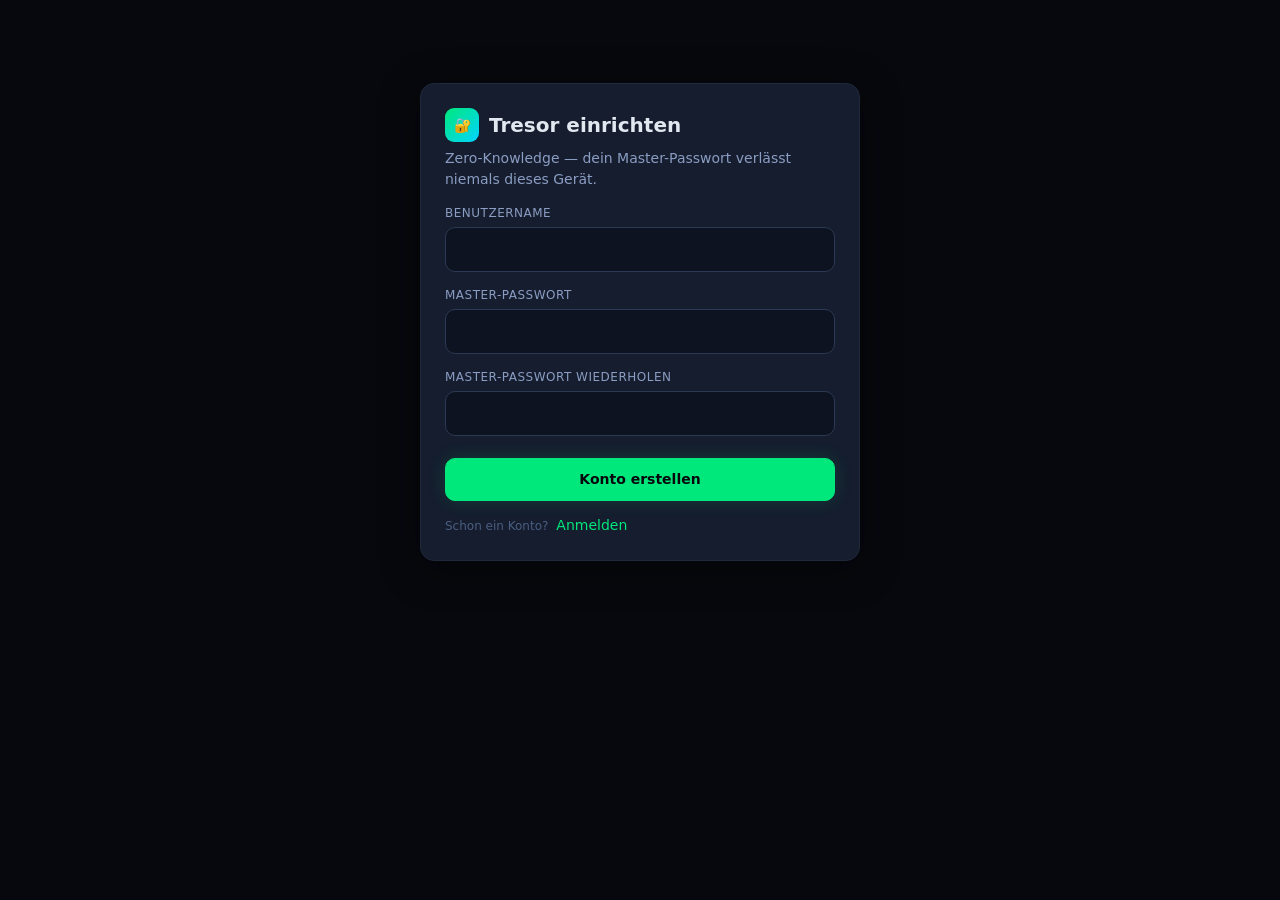
<file: vault/static/vault-app/index.html>
<!DOCTYPE html>
<html lang="de">
<head>
  <meta charset="utf-8">
  <meta name="viewport" content="width=device-width, initial-scale=1">
  <title>Vault</title>
  <script type="importmap" nonce="__NONCE__">
    { "imports": { "hash-wasm": "./vendor/hash-wasm.esm.js" } }
  </script>
  <style>
    :root {
      --bg-void:#06080d; --bg-deep:#0b0f18; --bg-surface:#111827; --bg-card:#151d2e;
      --bg-elevated:#1a2438; --bg-input:#0d1320;
      --border-dim:#1e293b; --border-mid:#2a3a52; --border-glow:#334766;
      --text-primary:#e2e8f0; --text-secondary:#8b9dc3; --text-muted:#4a5e80;
      --accent:#00e87b; --accent-dim:#00c968; --accent-glow:rgba(0,232,123,.15); --accent-ghost:rgba(0,232,123,.06);
      --cyan:#00d4ff; --blue:#3b82f6; --amber:#f59e0b; --red:#ef4444; --purple:#a855f7; --orange:#f97316;
      --radius-sm:6px; --radius-md:10px; --radius-lg:14px; --radius-xl:20px;
      --font-mono:'JetBrains Mono','Fira Code',monospace;
      --font-sans:'Space Grotesk',system-ui,sans-serif;
    }
    *,*::before,*::after { box-sizing:border-box; margin:0; padding:0; }
    body { background:var(--bg-void); color:var(--text-primary); font:14px/1.5 var(--font-sans); }
    ::-webkit-scrollbar { width:8px; height:8px; }
    ::-webkit-scrollbar-thumb { background:var(--border-mid); border-radius:3px; }
    .wrap { max-width:880px; margin:0 auto; padding:20px 16px; }
    h1 { font-size:20px; font-weight:600; }
    h2 { font-size:16px; font-weight:600; margin-bottom:14px; }
    .muted { color:var(--text-secondary); }
    .dim { color:var(--text-muted); font-size:12px; }
    .pad { padding:16px; }

    /* Screens / Cards */
    .screen { display:flex; justify-content:center; padding-top:7vh; }
    .card { background:var(--bg-card); border:1px solid var(--border-dim); border-radius:var(--radius-lg);
            padding:24px; max-width:440px; width:100%; box-shadow:0 8px 40px rgba(0,0,0,.35); }
    .card.wide { max-width:600px; }
    .brand { display:flex; align-items:center; gap:10px; margin-bottom:6px; }
    .brand .logo { width:34px; height:34px; border-radius:9px; display:grid; place-items:center;
      background:linear-gradient(135deg,var(--accent),var(--cyan)); color:var(--bg-void); }

    /* Fields */
    .field { display:block; margin:14px 0; }
    .field > span { display:block; font-size:12px; color:var(--text-secondary); margin-bottom:5px;
      text-transform:uppercase; letter-spacing:.5px; }
    input,textarea,select { width:100%; padding:11px 12px; background:var(--bg-input);
      border:1px solid var(--border-mid); border-radius:var(--radius-md); color:var(--text-primary);
      font:inherit; outline:none; transition:border-color .15s; }
    input:focus,textarea:focus { border-color:var(--accent-dim); box-shadow:0 0 0 3px var(--accent-ghost); }
    textarea { min-height:70px; resize:vertical; }
    .mono { font-family:var(--font-mono); }

    /* Buttons */
    .btn { padding:10px 15px; border:1px solid var(--border-mid); background:var(--bg-elevated);
      color:var(--text-primary); border-radius:var(--radius-md); cursor:pointer; font:inherit;
      display:inline-flex; align-items:center; gap:7px; transition:all .15s; white-space:nowrap; }
    .btn:hover { border-color:var(--border-glow); background:var(--bg-surface); }
    .btn.primary { background:var(--accent); border-color:var(--accent); color:var(--bg-void); font-weight:600;
      box-shadow:0 0 18px var(--accent-glow); }
    .btn.primary:hover { background:var(--accent-dim); }
    .btn.danger { background:transparent; border-color:rgba(239,68,68,.4); color:var(--red); }
    .btn.danger:hover { background:rgba(239,68,68,.1); }
    .btn.ghost { background:transparent; border-color:transparent; padding:7px; }
    .btn.ghost:hover { background:var(--bg-elevated); }
    .btn.sm { padding:6px 10px; font-size:12px; }
    .btn[disabled] { opacity:.5; cursor:not-allowed; }
    .btn.icon { padding:8px; }
    .link { color:var(--accent); cursor:pointer; background:none; border:none; font:inherit; padding:0; }
    .row { display:flex; align-items:center; gap:8px; }
    .row.mt { margin-top:14px; }
    .grow { flex:1; }

    /* Topbar */
    .topbar { display:flex; align-items:center; gap:10px; margin-bottom:16px; flex-wrap:wrap; }
    .topbar h1 { display:flex; align-items:center; gap:9px; }
    .search-wrap { position:relative; margin-bottom:14px; }
    .search-wrap input { padding-left:38px; }
    .search-wrap svg { position:absolute; left:12px; top:50%; transform:translateY(-50%);
      width:16px; height:16px; color:var(--text-muted); }

    /* List */
    #vault-list { display:flex; flex-direction:column; gap:8px; }
    .item { display:flex; align-items:center; gap:12px; padding:12px 14px; background:var(--bg-card);
      border:1px solid var(--border-dim); border-radius:var(--radius-md); cursor:pointer; transition:all .12s; }
    .item:hover { border-color:var(--border-glow); background:var(--bg-surface); }
    .mono-icon { width:38px; height:38px; border-radius:10px; display:grid; place-items:center;
      font-weight:700; font-size:16px; color:#fff; flex-shrink:0; }
    .item-main { min-width:0; flex:1; }
    .item-title { font-weight:600; white-space:nowrap; overflow:hidden; text-overflow:ellipsis; }
    .item-sub { color:var(--text-secondary); font-size:12.5px; white-space:nowrap; overflow:hidden; text-overflow:ellipsis; }
    .item-actions { display:flex; gap:4px; opacity:0; transition:opacity .12s; }
    .item:hover .item-actions { opacity:1; }
    .empty { text-align:center; color:var(--text-muted); padding:40px 0; }

    /* Template grid */
    .tmpl-grid { display:grid; grid-template-columns:repeat(auto-fill,minmax(92px,1fr)); gap:10px; margin-top:6px;
      max-height:52vh; overflow:auto; padding:2px; }
    .tmpl { display:flex; flex-direction:column; align-items:center; gap:7px; padding:12px 6px;
      background:var(--bg-elevated); border:1px solid var(--border-dim); border-radius:var(--radius-md);
      cursor:pointer; transition:all .12s; }
    .tmpl:hover { border-color:var(--accent-dim); transform:translateY(-1px); }
    .tmpl span { font-size:12px; color:var(--text-secondary); }

    /* Password toolbox */
    .pw-row { display:flex; gap:8px; }
    .pw-row input { flex:1; }
    .gen-panel { background:var(--bg-input); border:1px solid var(--border-dim); border-radius:var(--radius-md);
      padding:12px; margin-top:8px; }
    .gen-panel .opt { display:flex; align-items:center; gap:8px; margin:6px 0; font-size:13px; color:var(--text-secondary); }
    .gen-panel input[type=range] { flex:1; accent-color:var(--accent); }
    .gen-panel input[type=checkbox] { width:auto; accent-color:var(--accent); }
    .chips { display:flex; gap:8px; flex-wrap:wrap; }
    .strength { height:6px; border-radius:3px; background:var(--bg-elevated); overflow:hidden; margin-top:8px; }
    .strength > i { display:block; height:100%; width:0; transition:width .2s,background .2s; }

    /* Detail rows */
    .detail-row { display:flex; align-items:center; gap:10px; padding:11px 0; border-bottom:1px solid var(--border-dim); }
    .detail-row:last-child { border-bottom:none; }
    .detail-row .k { font-size:11px; color:var(--text-muted); text-transform:uppercase; letter-spacing:.5px; width:96px; flex-shrink:0; }
    .detail-row .v { flex:1; min-width:0; word-break:break-all; }
    .totp-code { font-family:var(--font-mono); font-size:22px; letter-spacing:3px; color:var(--accent); }
    .totp-ring { font-size:12px; color:var(--text-muted); }
    .code-box { font-family:var(--font-mono); font-size:19px; letter-spacing:2px; background:var(--bg-void);
      border:1px dashed var(--accent-dim); border-radius:var(--radius-md); padding:15px; text-align:center;
      margin:14px 0; user-select:all; color:var(--accent); }

    /* Overlays */
    #modal,#busy { position:fixed; inset:0; background:rgba(3,5,10,.72); backdrop-filter:blur(3px);
      display:flex; justify-content:center; align-items:flex-start; padding:6vh 16px; z-index:30; overflow:auto; }
    #busy { align-items:center; }
    .spinner { width:34px; height:34px; border:3px solid var(--border-mid); border-top-color:var(--accent);
      border-radius:50%; animation:spin 1s linear infinite; margin:0 auto 12px; }
    @keyframes spin { to { transform:rotate(360deg); } }
    .toast { position:fixed; bottom:22px; left:50%; transform:translateX(-50%); padding:11px 18px;
      border-radius:var(--radius-md); background:var(--bg-elevated); border:1px solid var(--border-mid);
      z-index:40; max-width:90%; box-shadow:0 6px 30px rgba(0,0,0,.4); }
    .toast.err { border-color:var(--red); color:var(--red); }
    .toast.ok { border-color:var(--accent); color:var(--accent); }
    [hidden] { display:none !important; }
  </style>
</head>
<body>
  <div class="wrap">
    <!-- Onboarding -->
    <section id="screen-onboarding" class="screen">
      <div class="card">
        <div class="brand"><span class="logo">🔐</span><h1>Tresor einrichten</h1></div>
        <p class="muted" style="margin-bottom:6px">Zero-Knowledge — dein Master-Passwort verlässt niemals dieses Gerät.</p>
        <label class="field"><span>Benutzername</span><input id="ob-username" autocomplete="username"></label>
        <label class="field"><span>Master-Passwort</span><input id="ob-password" type="password" autocomplete="new-password"></label>
        <label class="field"><span>Master-Passwort wiederholen</span><input id="ob-password2" type="password" autocomplete="new-password"></label>
        <button id="ob-submit" class="btn primary" style="width:100%;justify-content:center;margin-top:8px">Konto erstellen</button>
        <div class="row mt"><span class="dim">Schon ein Konto?</span><button id="to-login" class="link">Anmelden</button></div>
      </div>
    </section>

    <!-- Login -->
    <section id="screen-login" class="screen" hidden>
      <div class="card">
        <div class="brand"><span class="logo">🔐</span><h1>Anmelden</h1></div>
        <label class="field"><span>Benutzername</span><input id="li-username" autocomplete="username"></label>
        <label class="field"><span>Master-Passwort</span><input id="li-password" type="password" autocomplete="current-password"></label>
        <button id="li-submit" class="btn primary" style="width:100%;justify-content:center;margin-top:8px">Anmelden</button>
        <div class="row mt"><span class="dim">Neu hier?</span><button id="to-onboarding" class="link">Konto erstellen</button></div>
      </div>
    </section>

    <!-- Warten auf iPhone-Freigabe -->
    <section id="screen-wait" class="screen" hidden>
      <div class="card" style="text-align:center">
        <div class="spinner"></div>
        <h2>Warte auf iPhone-Freigabe</h2>
        <p class="muted">Bestätige die Anmeldung auf deinem iPhone. Abgleich-Code:</p>
        <div class="code-box" id="li-wait-code">–</div>
        <button id="li-cancel-wait" class="link">Abbrechen</button>
      </div>
    </section>

    <!-- Tresor -->
    <section id="screen-vault" class="screen" hidden style="display:block">
      <div class="topbar">
        <h1 class="grow"><span class="logo" style="width:30px;height:30px;border-radius:8px;display:inline-grid">🔐</span> Tresor</h1>
        <button id="btn-add" class="btn primary">+ Eintrag</button>
        <button id="btn-gen" class="btn">🎲 Generator</button>
        <button id="btn-pair" class="btn">📱 Geräte</button>
        <button id="btn-lock" class="btn">Sperren</button>
      </div>
      <div class="search-wrap">
        <svg viewBox="0 0 24 24" fill="none" stroke="currentColor" stroke-width="2"><circle cx="11" cy="11" r="7"/><path d="m21 21-4-4"/></svg>
        <input id="search" placeholder="Suchen…">
      </div>
      <div id="vault-list"></div>
    </section>
  </div>

  <div id="modal" hidden></div>
  <div id="busy" hidden><div style="text-align:center"><div class="spinner"></div><div id="busy-msg" class="muted"></div></div></div>
  <div id="toast" class="toast" hidden></div>

  <script type="module" src="./app.js?v=3"></script>
</body>
</html>
</file>
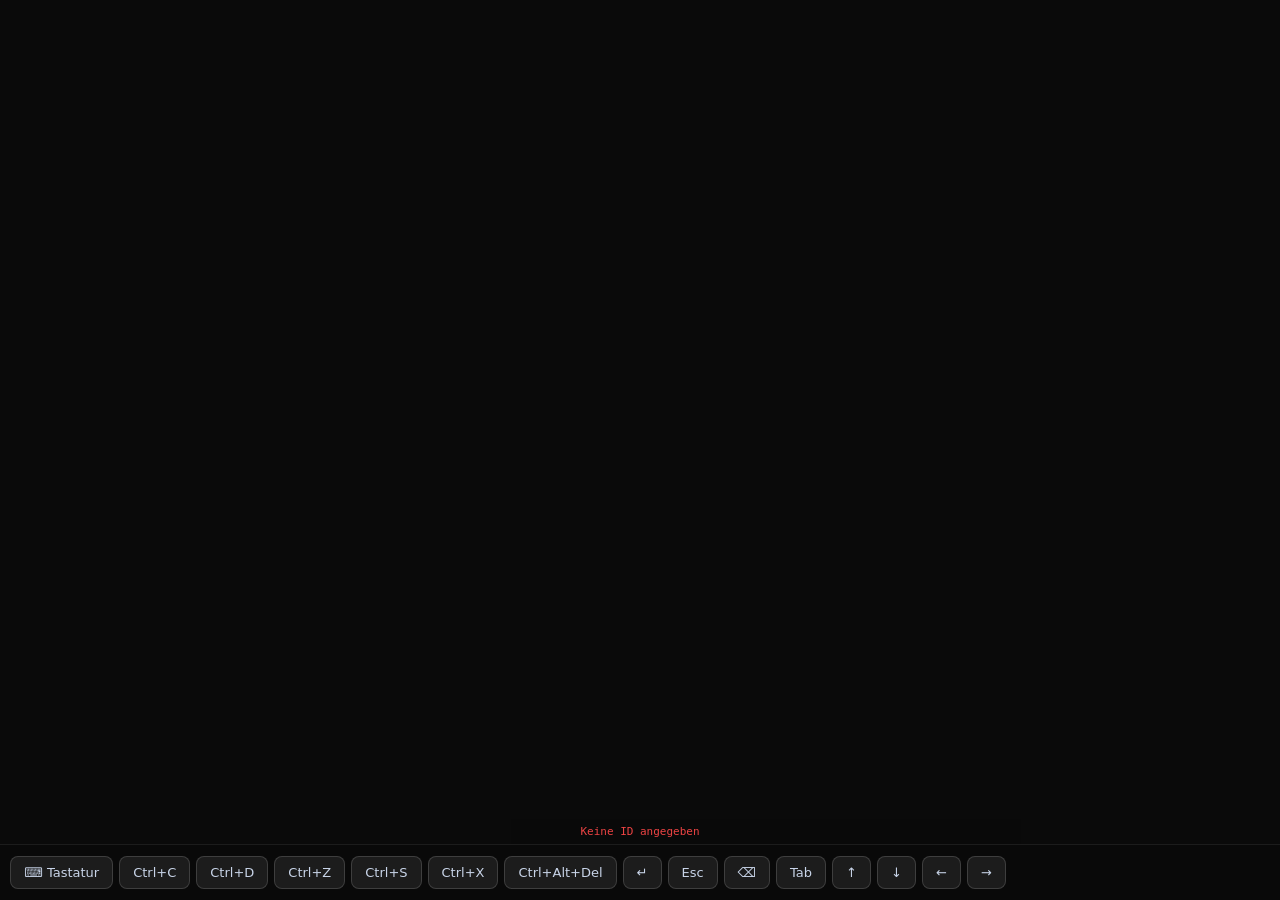
<file: static/ssh_terminal.html>
<!DOCTYPE html>
<html lang="de">
<head>
<meta charset="UTF-8">
<meta name="viewport" content="width=device-width, initial-scale=1.0, user-scalable=no">
<title>SSH Terminal</title>
<style>
*, *::before, *::after { margin: 0; padding: 0; box-sizing: border-box; }
html, body { height: 100%; background: #0a0a0a; overflow: hidden; }

#terminal-wrap {
  position: fixed; inset: 0; bottom: 56px;
  background: #0a0a0a; overflow-y: auto; overflow-x: auto;
  font-family: 'JetBrains Mono', 'Fira Code', 'Courier New', monospace;
  font-size: 13px; line-height: 1.45; padding: 8px 10px;
}
#terminal-out {
  white-space: pre-wrap; word-break: break-all;
  min-height: 100%; color: #c8d4e8;
}

#toolbar {
  position: fixed; bottom: 0; left: 0; right: 0; height: 56px;
  display: flex; align-items: center; gap: 6px; padding: 0 10px;
  background: rgba(10,10,10,0.97); border-top: 1px solid rgba(255,255,255,0.08);
  backdrop-filter: blur(12px); z-index: 200;
  overflow-x: auto; touch-action: pan-x;
}
.btn {
  flex-shrink: 0;
  background: rgba(255,255,255,0.08); border: 1px solid rgba(255,255,255,0.15);
  color: #c8d4e8; border-radius: 8px; padding: 8px 13px;
  font-size: 13px; font-family: system-ui, sans-serif;
  cursor: pointer; white-space: nowrap;
  -webkit-tap-highlight-color: transparent; user-select: none;
}
.btn:active { background: rgba(255,255,255,0.25); }
.btn.kb-on { background: rgba(61,155,255,0.2); border-color: #3d9bff; color: #3d9bff; }

#status-bar {
  position: fixed; bottom: 56px; left: 0; right: 0; padding: 5px 14px;
  background: rgba(10,10,10,0.92); color: #3d9bff;
  font: 11px/1.4 monospace; text-align: center;
  z-index: 201; pointer-events: none; transition: opacity 0.6s;
}

#kb {
  position: fixed; top: -200px; left: 0; width: 1px; height: 1px; opacity: 0;
  font-size: 16px; resize: none; border: none; outline: none;
  background: transparent; color: transparent; caret-color: transparent;
}
</style>
</head>
<body>

<div id="status-bar">Verbinde…</div>
<div id="terminal-wrap"><div id="terminal-out"></div></div>
<textarea id="kb" rows="1" autocomplete="off" autocorrect="off"
  autocapitalize="off" spellcheck="false" tabindex="-1"></textarea>

<div id="toolbar">
  <button class="btn" id="btn-kb" onclick="toggleKb()">⌨ Tastatur</button>
  <button class="btn" onclick="send('\x03')">Ctrl+C</button>
  <button class="btn" onclick="send('\x04')">Ctrl+D</button>
  <button class="btn" onclick="send('\x1a')">Ctrl+Z</button>
  <button class="btn" onclick="send('\x13')">Ctrl+S</button>
  <button class="btn" onclick="send('\x18')">Ctrl+X</button>
  <button class="btn" onclick="send('\x1b[3;7~')">Ctrl+Alt+Del</button>
  <button class="btn" onclick="send('\r')">↵</button>
  <button class="btn" onclick="send('\x1b')">Esc</button>
  <button class="btn" onclick="send('\x7f')">⌫</button>
  <button class="btn" onclick="send('\t')">Tab</button>
  <button class="btn" onclick="send('\x1b[A')">↑</button>
  <button class="btn" onclick="send('\x1b[B')">↓</button>
  <button class="btn" onclick="send('\x1b[D')">←</button>
  <button class="btn" onclick="send('\x1b[C')">→</button>
</div>

<script>
const params = new URLSearchParams(location.search);
const id = params.get('id') || '';
const statusEl = document.getElementById('status-bar');
const outEl    = document.getElementById('terminal-out');
const kbEl     = document.getElementById('kb');
const btnKb    = document.getElementById('btn-kb');
const wrap     = document.getElementById('terminal-wrap');
let ws = null;

function setStatus(msg, col = '#3d9bff', keep = false) {
  statusEl.textContent = msg;
  statusEl.style.color = col;
  statusEl.style.opacity = '1';
  if (!keep) setTimeout(() => statusEl.style.opacity = '0', 3000);
}

// ── ANSI rendering ────────────────────────────────────────────────────────────
// Buffer: accumulate raw terminal bytes as string, re-render on each chunk.
// CR handling: split by \n, within each line take the segment after the last \r.

let rawBuf = '';
const MAX_BUF = 200000;

const FG = ['#1a1a2e','#ef4444','#4ade80','#fcd34d','#60a5fa','#c084fc','#67e8f9','#e2e8f0'];
const FG_BRIGHT = ['#4a5e80','#f87171','#86efac','#fde68a','#93c5fd','#d8b4fe','#a5f3fc','#f8fafc'];
const BG = ['#000000','#7f1d1d','#14532d','#78350f','#1e3a5f','#581c87','#164e63','#374151'];

function ansiToHtml(text) {
  // 1. Normalize CRLF
  text = text.replace(/\r\n/g, '\n');

  // 2. Strip non-color escape sequences
  text = text
    .replace(/\x1b\[2J(?:\x1b\[H)?/g, '\x00CLEAR\x00')
    .replace(/\x1b\[\?[0-9;]*[hl]/g, '')
    .replace(/\x1b\[[0-9;]*[ABCDEFGHIJKLMNOPQRSTUVWXYZ@`]/g, '')
    .replace(/\x1b\][^\x07\x1b]*(?:\x07|\x1b\\)/g, '')
    .replace(/\x1b[()][AB012]/g, '').replace(/\x1b[=>]/g, '').replace(/\x07/g, '');

  // 3. Handle backspace (0x08): iteratively remove char+BS pairs
  //    Use \x08 explicitly — \b outside [...] is a word boundary, NOT a backspace byte
  let _prev;
  do { _prev = text; text = text.replace(/[^\x08\n]\x08/g, ''); } while (text !== _prev);
  text = text.replace(/\x08/g, '');

  // 4. Handle standalone CR overwrite
  text = text.split('\n').map(line => {
    const parts = line.split('\r');
    return parts[parts.length - 1];
  }).join('\n');

  // 5. Trim to last clear-screen
  const clearIdx = text.lastIndexOf('\x00CLEAR\x00');
  if (clearIdx >= 0) {
    text = text.slice(clearIdx + '\x00CLEAR\x00'.length);
  }

  // Escape HTML
  text = text.replace(/&/g,'&amp;').replace(/</g,'&lt;').replace(/>/g,'&gt;');

  // Convert SGR sequences to <span> tags
  let html = '';
  let style = {};
  const parts = text.split(/(\x1b\[[0-9;]*m)/);
  for (const part of parts) {
    const m = part.match(/^\x1b\[([0-9;]*)m$/);
    if (m) {
      const codes = m[1] ? m[1].split(';').map(Number) : [0];
      let i = 0;
      while (i < codes.length) {
        const n = codes[i];
        if (n === 0) style = {};
        else if (n === 1) style.bold = true;
        else if (n === 2) style.dim = true;
        else if (n === 3) style.italic = true;
        else if (n === 4) style.underline = true;
        else if (n === 22) { delete style.bold; delete style.dim; }
        else if (n === 23) delete style.italic;
        else if (n === 24) delete style.underline;
        else if (n >= 30 && n <= 37) style.fg = FG[n-30];
        else if (n === 39) delete style.fg;
        else if (n >= 40 && n <= 47) style.bg = BG[n-40];
        else if (n === 49) delete style.bg;
        else if (n >= 90 && n <= 97) style.fg = FG_BRIGHT[n-90];
        else if (n >= 100 && n <= 107) { delete style.bg; } // bright bg: ignore
        else if (n === 38 && codes[i+1] === 5 && i+2 < codes.length) {
          // 256-color fg: map basic 16 colors, ignore rest
          const ci = codes[i+2];
          if (ci < 8) style.fg = FG[ci];
          else if (ci < 16) style.fg = FG_BRIGHT[ci-8];
          i += 2;
        } else if (n === 48 && codes[i+1] === 5 && i+2 < codes.length) {
          i += 2; // 256-color bg: ignore
        } else if (n === 38 && codes[i+1] === 2 && i+4 < codes.length) {
          style.fg = `rgb(${codes[i+2]},${codes[i+3]},${codes[i+4]})`; i += 4;
        } else if (n === 48 && codes[i+1] === 2 && i+4 < codes.length) {
          i += 4; // rgb bg: ignore
        }
        i++;
      }
    } else if (part) {
      let css = '';
      if (style.fg) css += `color:${style.fg};`;
      if (style.bg) css += `background:${style.bg};`;
      if (style.bold) css += 'font-weight:700;';
      if (style.italic) css += 'font-style:italic;';
      if (style.underline) css += 'text-decoration:underline;';
      if (style.dim) css += 'opacity:0.6;';
      html += css ? `<span style="${css}">${part}</span>` : part;
    }
  }
  return html;
}

function render() {
  outEl.innerHTML = ansiToHtml(rawBuf);
  wrap.scrollTop = wrap.scrollHeight;
}

const dec = new TextDecoder('utf-8', { fatal: false });

function onData(data) {
  const text = data instanceof ArrayBuffer ? dec.decode(data) : data;
  rawBuf += text;
  if (rawBuf.length > MAX_BUF) {
    const cut = rawBuf.indexOf('\n', rawBuf.length - MAX_BUF / 2);
    rawBuf = cut >= 0 ? rawBuf.slice(cut + 1) : rawBuf.slice(-MAX_BUF / 2);
  }
  render();
}

// ── WebSocket ─────────────────────────────────────────────────────────────────
function connect() {
  if (!id) { setStatus('Keine ID angegeben', '#ef4444', true); return; }
  const proto = location.protocol === 'https:' ? 'wss:' : 'ws:';
  ws = new WebSocket(`${proto}//${location.host}/api/ext/ssh/ws/${id}`);
  ws.binaryType = 'arraybuffer';
  ws.onopen  = () => setStatus('Verbunden ✓');
  ws.onmessage = e => onData(e.data);
  ws.onclose = () => {
    setStatus('Verbindung getrennt', '#ef4444', true);
    onData('\r\n\x1b[31m[Verbindung getrennt]\x1b[0m\r\n');
  };
  ws.onerror = () => setStatus('Verbindungsfehler', '#ef4444', true);
}

function send(data) {
  if (ws && ws.readyState === 1) {
    ws.send(typeof data === 'string' ? new TextEncoder().encode(data) : data);
  }
}

// ── Keyboard ─────────────────────────────────────────────────────────────────
kbEl.addEventListener('keydown', e => {
  if (e.key === 'Enter')     { e.preventDefault(); send('\r'); return; }
  if (e.key === 'Backspace') { e.preventDefault(); send('\x7f'); return; }
  if (e.key === 'Tab')       { e.preventDefault(); send('\t'); return; }
  if (e.key === 'Escape')    { e.preventDefault(); send('\x1b'); return; }
  if (e.key === 'ArrowUp')   { e.preventDefault(); send('\x1b[A'); return; }
  if (e.key === 'ArrowDown') { e.preventDefault(); send('\x1b[B'); return; }
  if (e.key === 'ArrowLeft') { e.preventDefault(); send('\x1b[D'); return; }
  if (e.key === 'ArrowRight'){ e.preventDefault(); send('\x1b[C'); return; }
  if (e.ctrlKey && e.key.length === 1) {
    e.preventDefault();
    send(String.fromCharCode(e.key.toLowerCase().charCodeAt(0) - 96));
    return;
  }
});
kbEl.addEventListener('input', () => {
  const t = kbEl.value; kbEl.value = '';
  if (t) send(t);
});
kbEl.addEventListener('focus', () => btnKb.classList.add('kb-on'));
kbEl.addEventListener('blur',  () => btnKb.classList.remove('kb-on'));
window.toggleKb = () => document.activeElement === kbEl ? kbEl.blur() : kbEl.focus();

// Click on terminal text = focus keyboard
wrap.addEventListener('click', () => kbEl.focus());

connect();
</script>
</body>
</html>
</file>
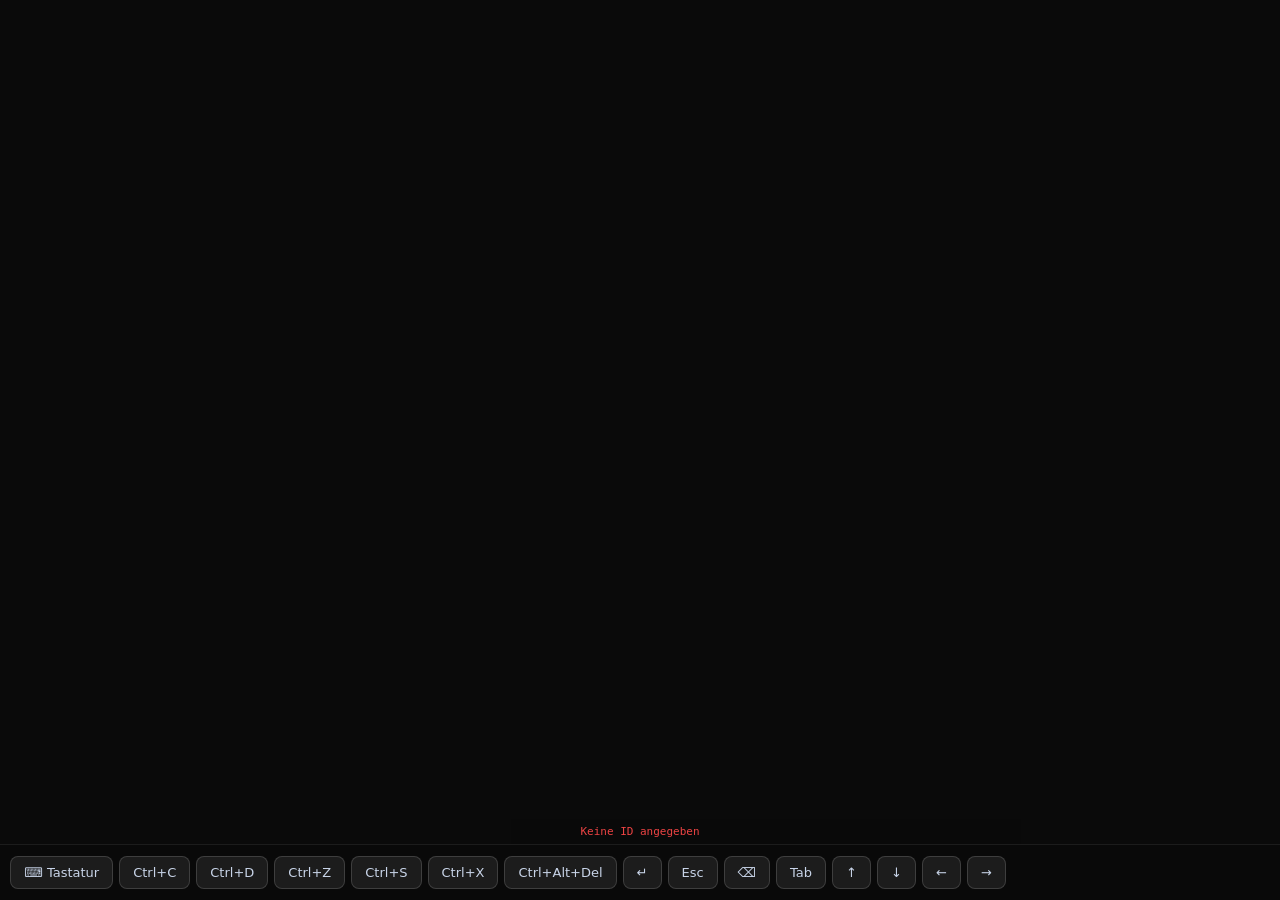
<file: dashboard-docker/static/ssh_terminal.html>
<!DOCTYPE html>
<html lang="de">
<head>
<meta charset="UTF-8">
<meta name="viewport" content="width=device-width, initial-scale=1.0, user-scalable=no">
<title>SSH Terminal</title>
<style>
*, *::before, *::after { margin: 0; padding: 0; box-sizing: border-box; }
html, body { height: 100%; background: #0a0a0a; overflow: hidden; }

#terminal-wrap {
  position: fixed; inset: 0; bottom: 56px;
  background: #0a0a0a; overflow-y: auto; overflow-x: auto;
  font-family: 'JetBrains Mono', 'Fira Code', 'Courier New', monospace;
  font-size: 13px; line-height: 1.45; padding: 8px 10px;
}
#terminal-out {
  white-space: pre-wrap; word-break: break-all;
  min-height: 100%; color: #c8d4e8;
}

#toolbar {
  position: fixed; bottom: 0; left: 0; right: 0; height: 56px;
  display: flex; align-items: center; gap: 6px; padding: 0 10px;
  background: rgba(10,10,10,0.97); border-top: 1px solid rgba(255,255,255,0.08);
  backdrop-filter: blur(12px); z-index: 200;
  overflow-x: auto; touch-action: pan-x;
}
.btn {
  flex-shrink: 0;
  background: rgba(255,255,255,0.08); border: 1px solid rgba(255,255,255,0.15);
  color: #c8d4e8; border-radius: 8px; padding: 8px 13px;
  font-size: 13px; font-family: system-ui, sans-serif;
  cursor: pointer; white-space: nowrap;
  -webkit-tap-highlight-color: transparent; user-select: none;
}
.btn:active { background: rgba(255,255,255,0.25); }
.btn.kb-on { background: rgba(0,232,123,0.2); border-color: #00e87b; color: #00e87b; }

#status-bar {
  position: fixed; bottom: 56px; left: 0; right: 0; padding: 5px 14px;
  background: rgba(10,10,10,0.92); color: #00e87b;
  font: 11px/1.4 monospace; text-align: center;
  z-index: 201; pointer-events: none; transition: opacity 0.6s;
}

#kb {
  position: fixed; top: -200px; left: 0; width: 1px; height: 1px; opacity: 0;
  font-size: 16px; resize: none; border: none; outline: none;
  background: transparent; color: transparent; caret-color: transparent;
}
</style>
</head>
<body>

<div id="status-bar">Verbinde…</div>
<div id="terminal-wrap"><div id="terminal-out"></div></div>
<textarea id="kb" rows="1" autocomplete="off" autocorrect="off"
  autocapitalize="off" spellcheck="false" tabindex="-1"></textarea>

<div id="toolbar">
  <button class="btn" id="btn-kb" onclick="toggleKb()">⌨ Tastatur</button>
  <button class="btn" onclick="send('\x03')">Ctrl+C</button>
  <button class="btn" onclick="send('\x04')">Ctrl+D</button>
  <button class="btn" onclick="send('\x1a')">Ctrl+Z</button>
  <button class="btn" onclick="send('\x13')">Ctrl+S</button>
  <button class="btn" onclick="send('\x18')">Ctrl+X</button>
  <button class="btn" onclick="send('\x1b[3;7~')">Ctrl+Alt+Del</button>
  <button class="btn" onclick="send('\r')">↵</button>
  <button class="btn" onclick="send('\x1b')">Esc</button>
  <button class="btn" onclick="send('\x7f')">⌫</button>
  <button class="btn" onclick="send('\t')">Tab</button>
  <button class="btn" onclick="send('\x1b[A')">↑</button>
  <button class="btn" onclick="send('\x1b[B')">↓</button>
  <button class="btn" onclick="send('\x1b[D')">←</button>
  <button class="btn" onclick="send('\x1b[C')">→</button>
</div>

<script>
const params = new URLSearchParams(location.search);
const id = params.get('id') || '';
const statusEl = document.getElementById('status-bar');
const outEl    = document.getElementById('terminal-out');
const kbEl     = document.getElementById('kb');
const btnKb    = document.getElementById('btn-kb');
const wrap     = document.getElementById('terminal-wrap');
let ws = null;

function setStatus(msg, col = '#00e87b', keep = false) {
  statusEl.textContent = msg;
  statusEl.style.color = col;
  statusEl.style.opacity = '1';
  if (!keep) setTimeout(() => statusEl.style.opacity = '0', 3000);
}

// ── ANSI rendering ────────────────────────────────────────────────────────────
// Buffer: accumulate raw terminal bytes as string, re-render on each chunk.
// CR handling: split by \n, within each line take the segment after the last \r.

let rawBuf = '';
const MAX_BUF = 200000;

const FG = ['#1a1a2e','#ef4444','#4ade80','#fcd34d','#60a5fa','#c084fc','#67e8f9','#e2e8f0'];
const FG_BRIGHT = ['#4a5e80','#f87171','#86efac','#fde68a','#93c5fd','#d8b4fe','#a5f3fc','#f8fafc'];
const BG = ['#000000','#7f1d1d','#14532d','#78350f','#1e3a5f','#581c87','#164e63','#374151'];

function ansiToHtml(text) {
  // 1. Normalize CRLF
  text = text.replace(/\r\n/g, '\n');

  // 2. Strip non-color escape sequences
  text = text
    .replace(/\x1b\[2J(?:\x1b\[H)?/g, '\x00CLEAR\x00')
    .replace(/\x1b\[\?[0-9;]*[hl]/g, '')
    .replace(/\x1b\[[0-9;]*[ABCDEFGHIJKLMNOPQRSTUVWXYZ@`]/g, '')
    .replace(/\x1b\][^\x07\x1b]*(?:\x07|\x1b\\)/g, '')
    .replace(/\x1b[()][AB012]/g, '').replace(/\x1b[=>]/g, '').replace(/\x07/g, '');

  // 3. Handle backspace (0x08): iteratively remove char+BS pairs
  //    Use \x08 explicitly — \b outside [...] is a word boundary, NOT a backspace byte
  let _prev;
  do { _prev = text; text = text.replace(/[^\x08\n]\x08/g, ''); } while (text !== _prev);
  text = text.replace(/\x08/g, '');

  // 4. Handle standalone CR overwrite
  text = text.split('\n').map(line => {
    const parts = line.split('\r');
    return parts[parts.length - 1];
  }).join('\n');

  // 5. Trim to last clear-screen
  const clearIdx = text.lastIndexOf('\x00CLEAR\x00');
  if (clearIdx >= 0) {
    text = text.slice(clearIdx + '\x00CLEAR\x00'.length);
  }

  // Escape HTML
  text = text.replace(/&/g,'&amp;').replace(/</g,'&lt;').replace(/>/g,'&gt;');

  // Convert SGR sequences to <span> tags
  let html = '';
  let style = {};
  const parts = text.split(/(\x1b\[[0-9;]*m)/);
  for (const part of parts) {
    const m = part.match(/^\x1b\[([0-9;]*)m$/);
    if (m) {
      const codes = m[1] ? m[1].split(';').map(Number) : [0];
      let i = 0;
      while (i < codes.length) {
        const n = codes[i];
        if (n === 0) style = {};
        else if (n === 1) style.bold = true;
        else if (n === 2) style.dim = true;
        else if (n === 3) style.italic = true;
        else if (n === 4) style.underline = true;
        else if (n === 22) { delete style.bold; delete style.dim; }
        else if (n === 23) delete style.italic;
        else if (n === 24) delete style.underline;
        else if (n >= 30 && n <= 37) style.fg = FG[n-30];
        else if (n === 39) delete style.fg;
        else if (n >= 40 && n <= 47) style.bg = BG[n-40];
        else if (n === 49) delete style.bg;
        else if (n >= 90 && n <= 97) style.fg = FG_BRIGHT[n-90];
        else if (n >= 100 && n <= 107) { delete style.bg; } // bright bg: ignore
        else if (n === 38 && codes[i+1] === 5 && i+2 < codes.length) {
          // 256-color fg: map basic 16 colors, ignore rest
          const ci = codes[i+2];
          if (ci < 8) style.fg = FG[ci];
          else if (ci < 16) style.fg = FG_BRIGHT[ci-8];
          i += 2;
        } else if (n === 48 && codes[i+1] === 5 && i+2 < codes.length) {
          i += 2; // 256-color bg: ignore
        } else if (n === 38 && codes[i+1] === 2 && i+4 < codes.length) {
          style.fg = `rgb(${codes[i+2]},${codes[i+3]},${codes[i+4]})`; i += 4;
        } else if (n === 48 && codes[i+1] === 2 && i+4 < codes.length) {
          i += 4; // rgb bg: ignore
        }
        i++;
      }
    } else if (part) {
      let css = '';
      if (style.fg) css += `color:${style.fg};`;
      if (style.bg) css += `background:${style.bg};`;
      if (style.bold) css += 'font-weight:700;';
      if (style.italic) css += 'font-style:italic;';
      if (style.underline) css += 'text-decoration:underline;';
      if (style.dim) css += 'opacity:0.6;';
      html += css ? `<span style="${css}">${part}</span>` : part;
    }
  }
  return html;
}

function render() {
  outEl.innerHTML = ansiToHtml(rawBuf);
  wrap.scrollTop = wrap.scrollHeight;
}

const dec = new TextDecoder('utf-8', { fatal: false });

function onData(data) {
  const text = data instanceof ArrayBuffer ? dec.decode(data) : data;
  rawBuf += text;
  if (rawBuf.length > MAX_BUF) {
    const cut = rawBuf.indexOf('\n', rawBuf.length - MAX_BUF / 2);
    rawBuf = cut >= 0 ? rawBuf.slice(cut + 1) : rawBuf.slice(-MAX_BUF / 2);
  }
  render();
}

// ── WebSocket ─────────────────────────────────────────────────────────────────
function connect() {
  if (!id) { setStatus('Keine ID angegeben', '#ef4444', true); return; }
  const proto = location.protocol === 'https:' ? 'wss:' : 'ws:';
  ws = new WebSocket(`${proto}//${location.host}/api/ext/ssh/ws/${id}`);
  ws.binaryType = 'arraybuffer';
  ws.onopen  = () => setStatus('Verbunden ✓');
  ws.onmessage = e => onData(e.data);
  ws.onclose = () => {
    setStatus('Verbindung getrennt', '#ef4444', true);
    onData('\r\n\x1b[31m[Verbindung getrennt]\x1b[0m\r\n');
  };
  ws.onerror = () => setStatus('Verbindungsfehler', '#ef4444', true);
}

function send(data) {
  if (ws && ws.readyState === 1) {
    ws.send(typeof data === 'string' ? new TextEncoder().encode(data) : data);
  }
}

// ── Keyboard ─────────────────────────────────────────────────────────────────
kbEl.addEventListener('keydown', e => {
  if (e.key === 'Enter')     { e.preventDefault(); send('\r'); return; }
  if (e.key === 'Backspace') { e.preventDefault(); send('\x7f'); return; }
  if (e.key === 'Tab')       { e.preventDefault(); send('\t'); return; }
  if (e.key === 'Escape')    { e.preventDefault(); send('\x1b'); return; }
  if (e.key === 'ArrowUp')   { e.preventDefault(); send('\x1b[A'); return; }
  if (e.key === 'ArrowDown') { e.preventDefault(); send('\x1b[B'); return; }
  if (e.key === 'ArrowLeft') { e.preventDefault(); send('\x1b[D'); return; }
  if (e.key === 'ArrowRight'){ e.preventDefault(); send('\x1b[C'); return; }
  if (e.ctrlKey && e.key.length === 1) {
    e.preventDefault();
    send(String.fromCharCode(e.key.toLowerCase().charCodeAt(0) - 96));
    return;
  }
});
kbEl.addEventListener('input', () => {
  const t = kbEl.value; kbEl.value = '';
  if (t) send(t);
});
kbEl.addEventListener('focus', () => btnKb.classList.add('kb-on'));
kbEl.addEventListener('blur',  () => btnKb.classList.remove('kb-on'));
window.toggleKb = () => document.activeElement === kbEl ? kbEl.blur() : kbEl.focus();

// Click on terminal text = focus keyboard
wrap.addEventListener('click', () => kbEl.focus());

connect();
</script>
</body>
</html>
</file>
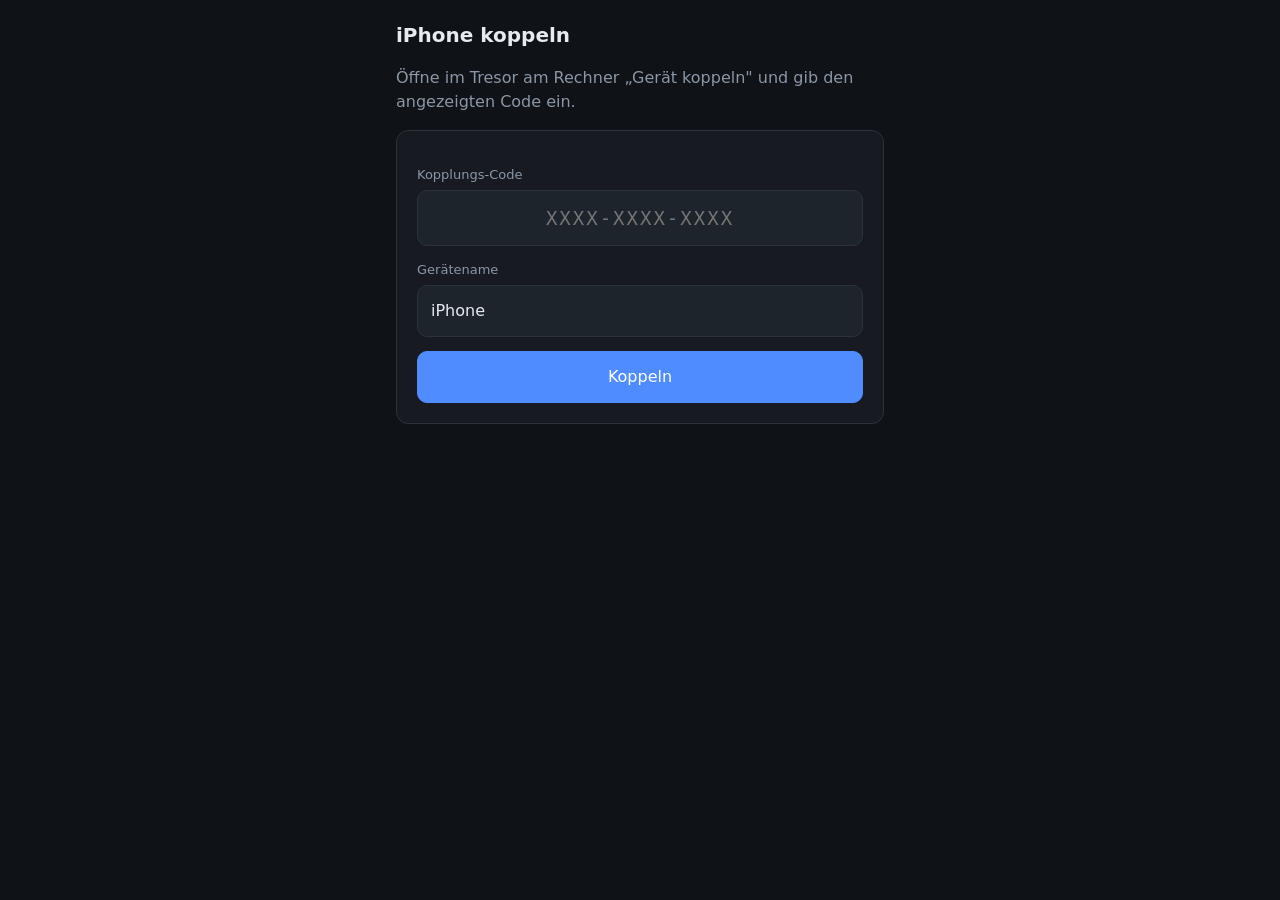
<file: vault/static/vault-app/phone.html>
<!DOCTYPE html>
<html lang="de">
<head>
  <meta charset="utf-8">
  <meta name="viewport" content="width=device-width, initial-scale=1, viewport-fit=cover">
  <meta name="apple-mobile-web-app-capable" content="yes">
  <meta name="apple-mobile-web-app-status-bar-style" content="black-translucent">
  <meta name="theme-color" content="#0f1216">
  <title>Vault Approver</title>
  <link rel="manifest" href="./manifest.webmanifest">
  <link rel="apple-touch-icon" href="./icon.svg">
  <script type="importmap" nonce="__NONCE__">
    { "imports": { "hash-wasm": "./vendor/hash-wasm.esm.js" } }
  </script>
  <style>
    :root {
      --bg:#0f1216; --panel:#171b21; --panel2:#1e242c; --line:#2a323c;
      --fg:#e6ebf1; --muted:#8b97a6; --accent:#4f8cff; --danger:#ff5c6c; --ok:#37d39b;
    }
    * { box-sizing:border-box; -webkit-tap-highlight-color:transparent; }
    body { margin:0; background:var(--bg); color:var(--fg);
      font:16px/1.5 -apple-system, system-ui, sans-serif;
      padding:env(safe-area-inset-top) 0 env(safe-area-inset-bottom); }
    .wrap { max-width:520px; margin:0 auto; padding:20px 16px; }
    h1 { font-size:20px; margin:0 0 6px; }
    .muted { color:var(--muted); }
    .pad { padding:16px; }
    .card { background:var(--panel); border:1px solid var(--line); border-radius:12px; padding:20px; }
    .field { display:block; margin:14px 0; }
    .field > span { display:block; font-size:13px; color:var(--muted); margin-bottom:5px; }
    input { width:100%; padding:13px; background:var(--panel2); border:1px solid var(--line);
      border-radius:10px; color:var(--fg); font:inherit; }
    #pair-code { font-family:ui-monospace,monospace; font-size:19px; letter-spacing:2px; text-align:center; }
    .btn { padding:13px 16px; border:1px solid var(--line); background:var(--panel2);
      color:var(--fg); border-radius:10px; font:inherit; cursor:pointer; }
    .btn.primary { background:var(--accent); border-color:var(--accent); color:#fff; }
    .btn.danger { background:transparent; border-color:var(--danger); color:var(--danger); }
    .btn[disabled] { opacity:.5; }
    .row { display:flex; align-items:center; gap:8px; margin-top:14px; }
    .row.gap { gap:10px; } .row .btn { flex:1; }
    .topbar { display:flex; align-items:center; gap:10px; margin-bottom:16px; }
    .topbar .grow { flex:1; }
    .approval { background:var(--panel); border:1px solid var(--line); border-radius:12px;
      padding:16px; margin-bottom:12px; }
    .approval .big { font-weight:700; font-size:17px; margin-bottom:6px; }
    .approval .match { margin:12px 0 4px; font-size:15px; }
    .approval .match b { font-size:20px; letter-spacing:2px; }
    .toast { position:fixed; bottom:calc(16px + env(safe-area-inset-bottom)); left:50%;
      transform:translateX(-50%); padding:11px 16px; border-radius:10px; background:var(--panel2);
      border:1px solid var(--line); z-index:20; max-width:90%; }
    .toast.err { border-color:var(--danger); color:var(--danger); }
    .toast.ok { border-color:var(--ok); color:var(--ok); }
    [hidden] { display:none !important; }
  </style>
</head>
<body>
  <div class="wrap">
    <!-- Kopplung -->
    <section id="screen-pair" class="screen" hidden>
      <h1>iPhone koppeln</h1>
      <p class="muted">Öffne im Tresor am Rechner „Gerät koppeln" und gib den angezeigten Code ein.</p>
      <div class="card">
        <label class="field"><span>Kopplungs-Code</span><input id="pair-code" placeholder="XXXX-XXXX-XXXX" autocapitalize="characters"></label>
        <label class="field"><span>Gerätename</span><input id="pair-name" value="iPhone"></label>
        <button id="pair-btn" class="btn primary" style="width:100%">Koppeln</button>
      </div>
    </section>

    <!-- Approver -->
    <section id="screen-approver" class="screen" hidden>
      <div class="topbar">
        <h1 class="grow">🔓 Freigaben</h1>
        <span class="muted" id="dev-name"></span>
      </div>
      <p class="muted">Dieses iPhone gibt Anmeldungen an deinem Tresor frei. Prüfe IP und Abgleich-Code.</p>
      <div id="approval-list"></div>
      <div class="row"><button id="unpair-btn" class="btn danger" style="width:100%">Kopplung entfernen</button></div>
    </section>
  </div>
  <div id="toast" class="toast" hidden></div>
  <script type="module" src="./phone.js"></script>
</body>
</html>
</file>
